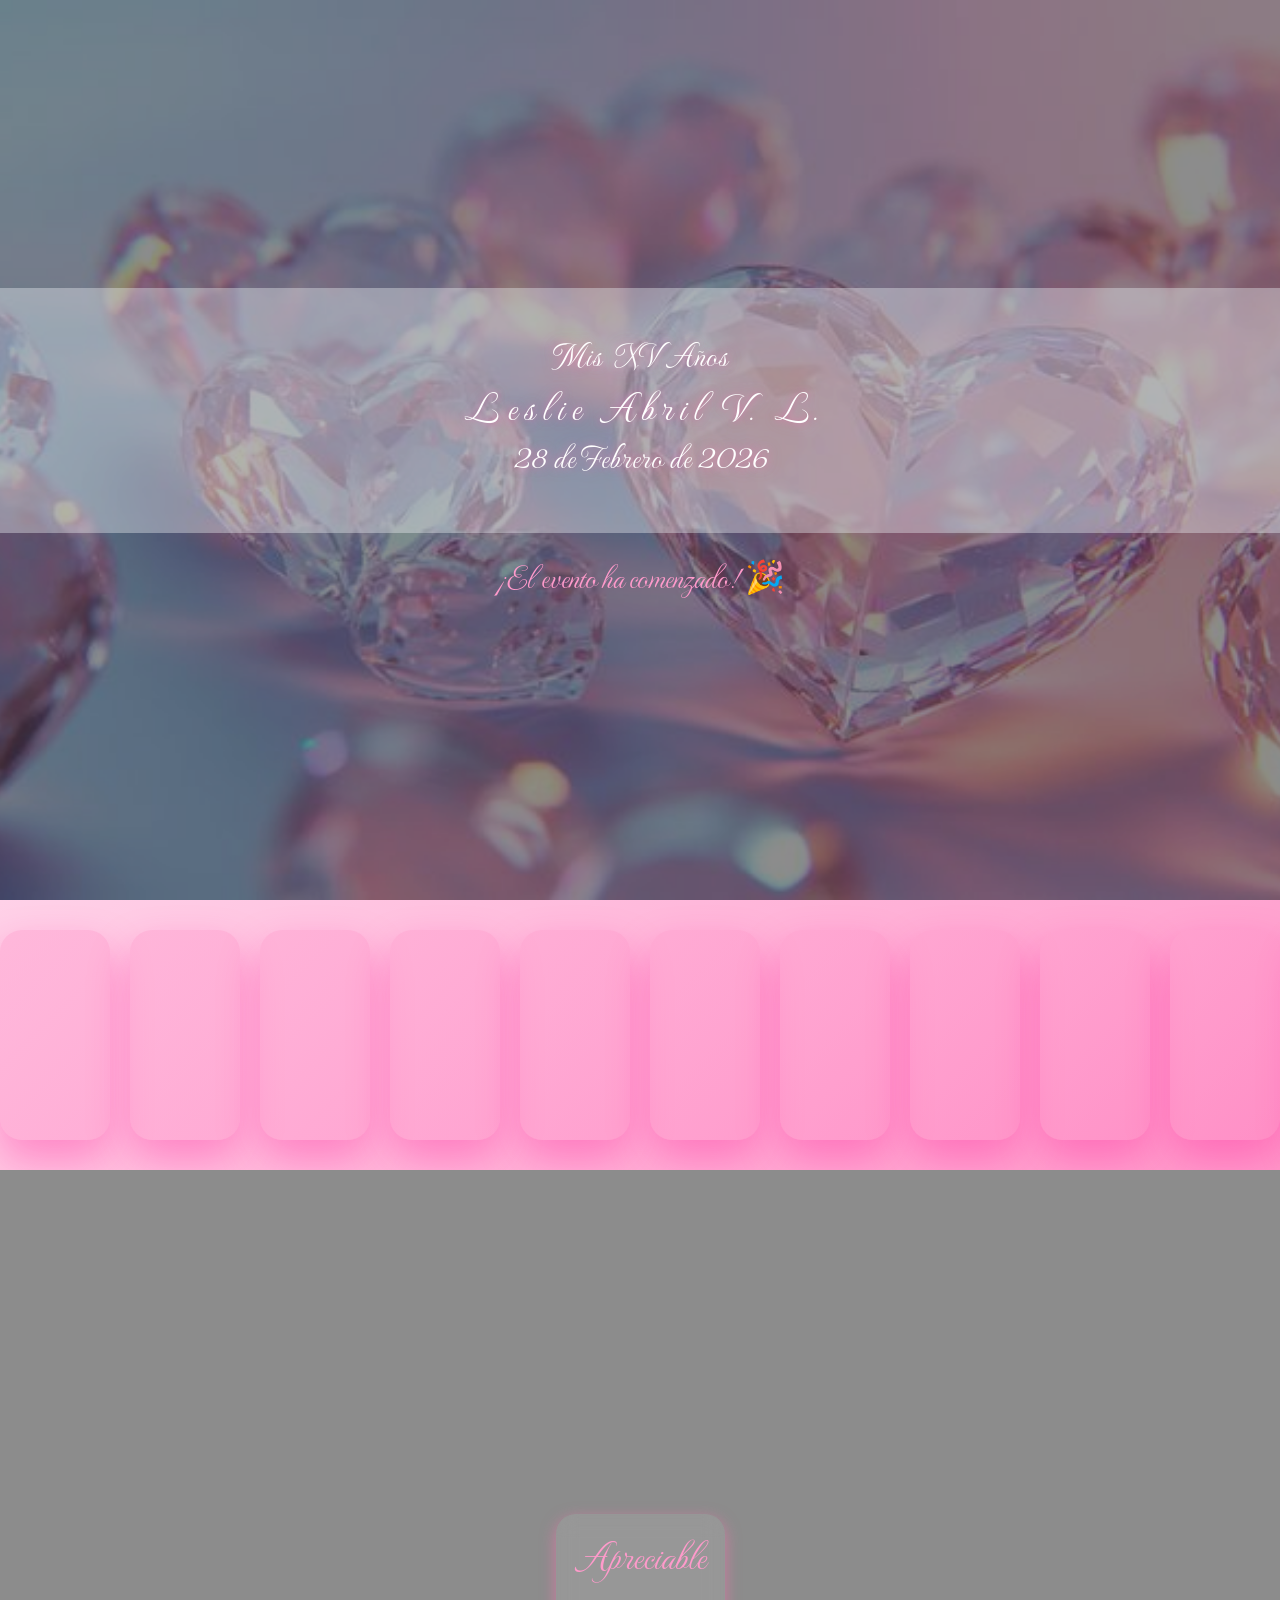
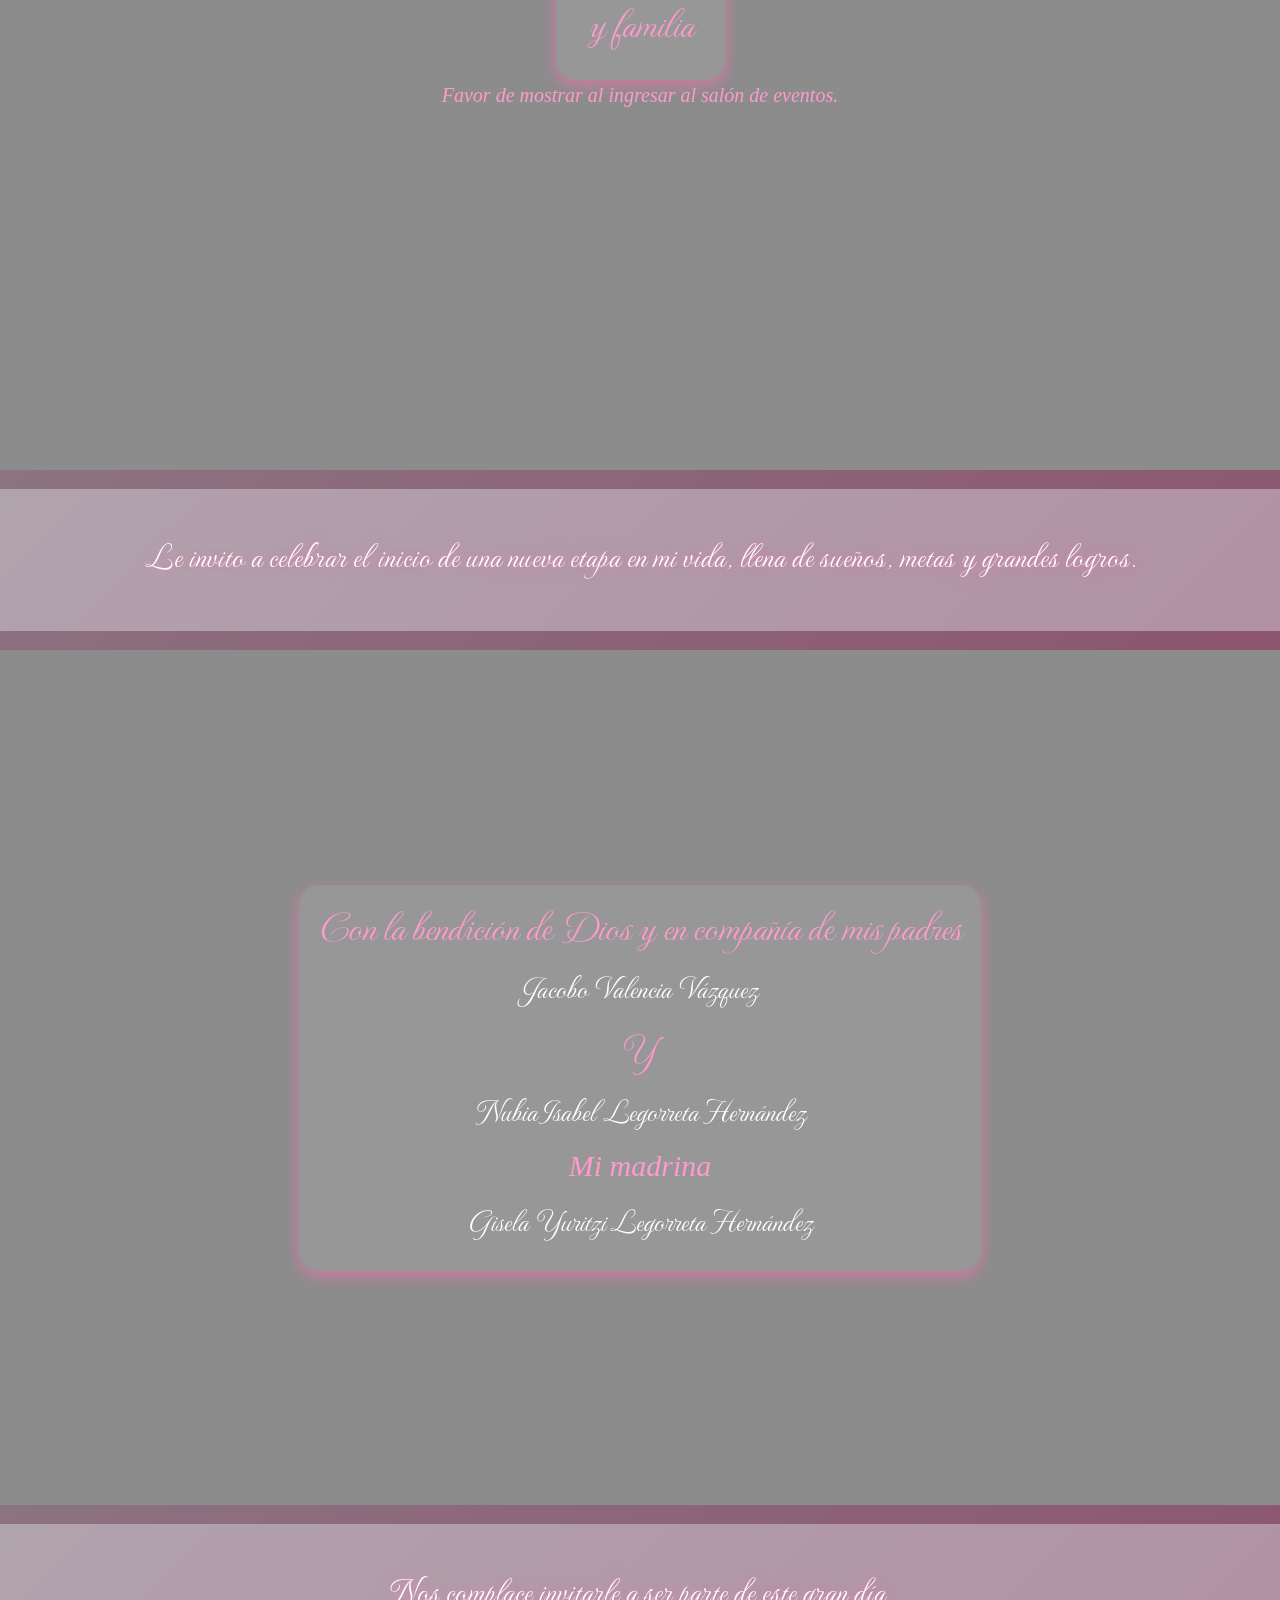
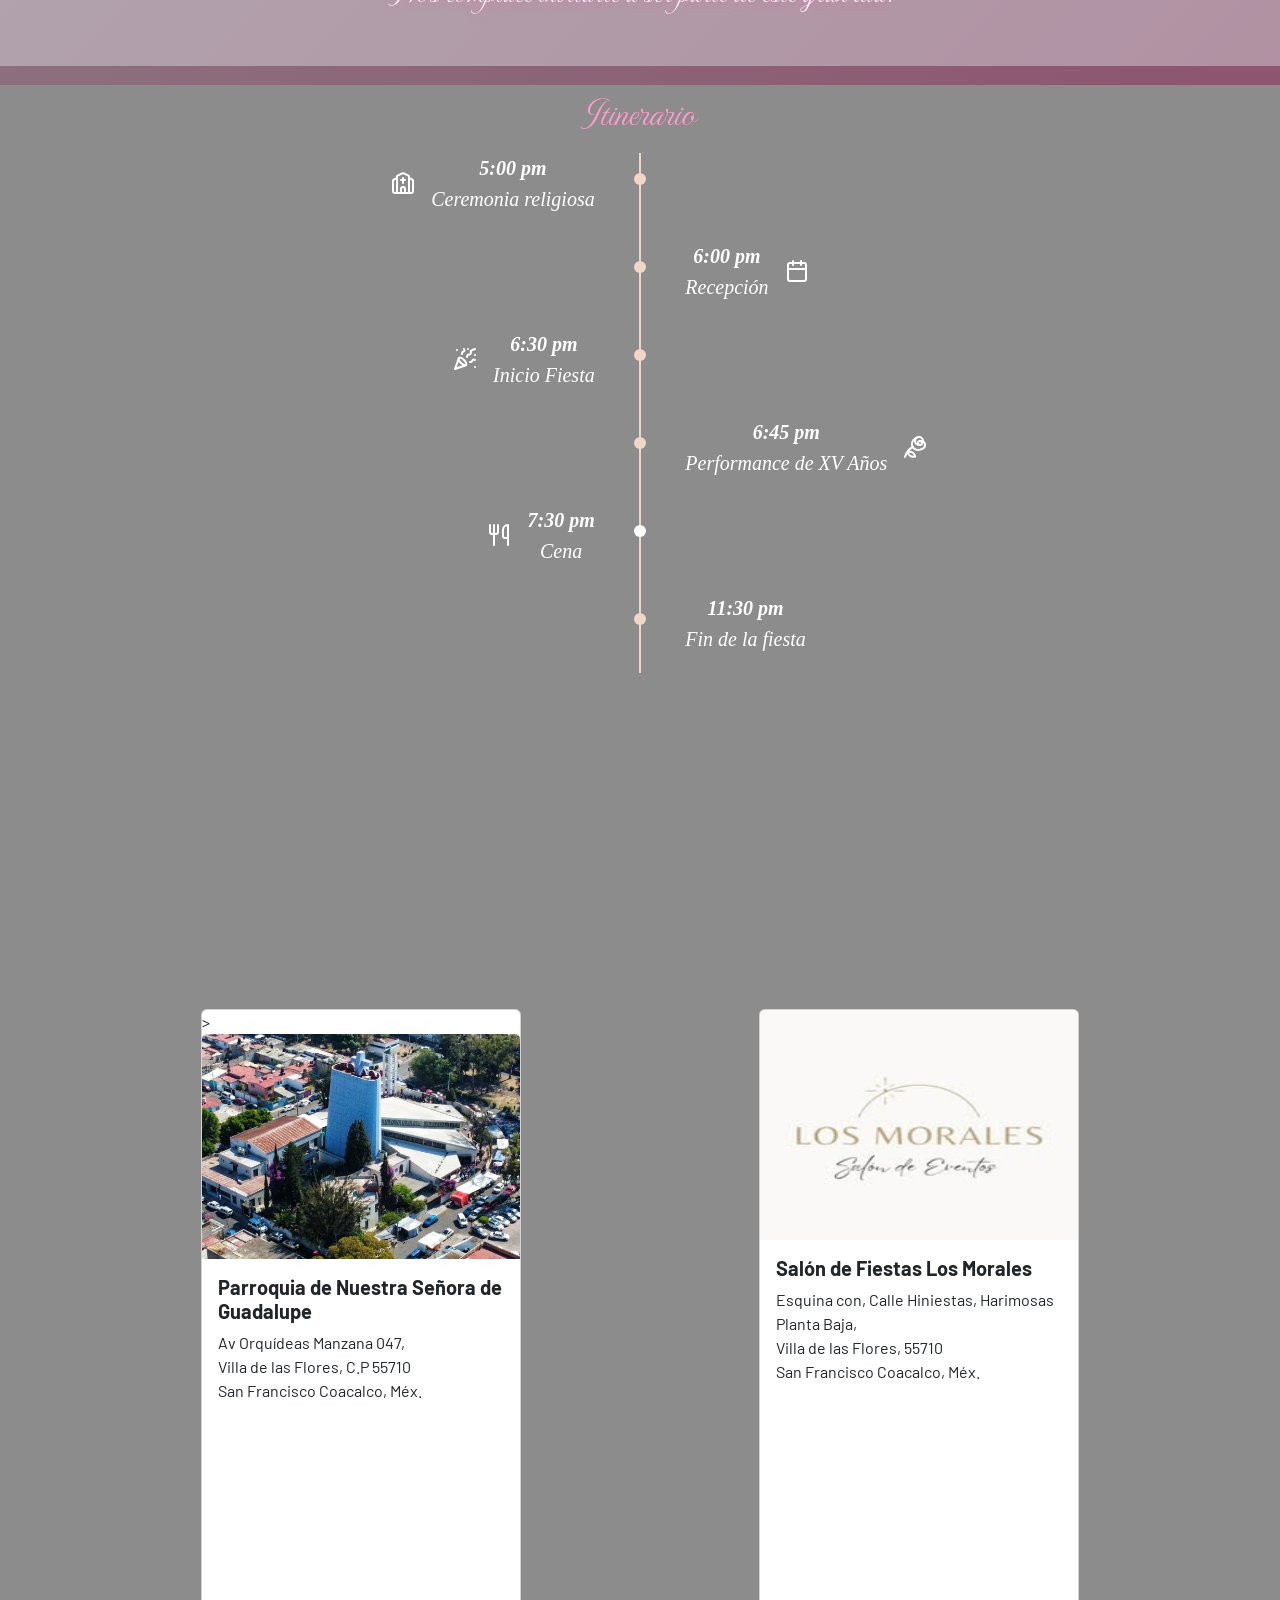
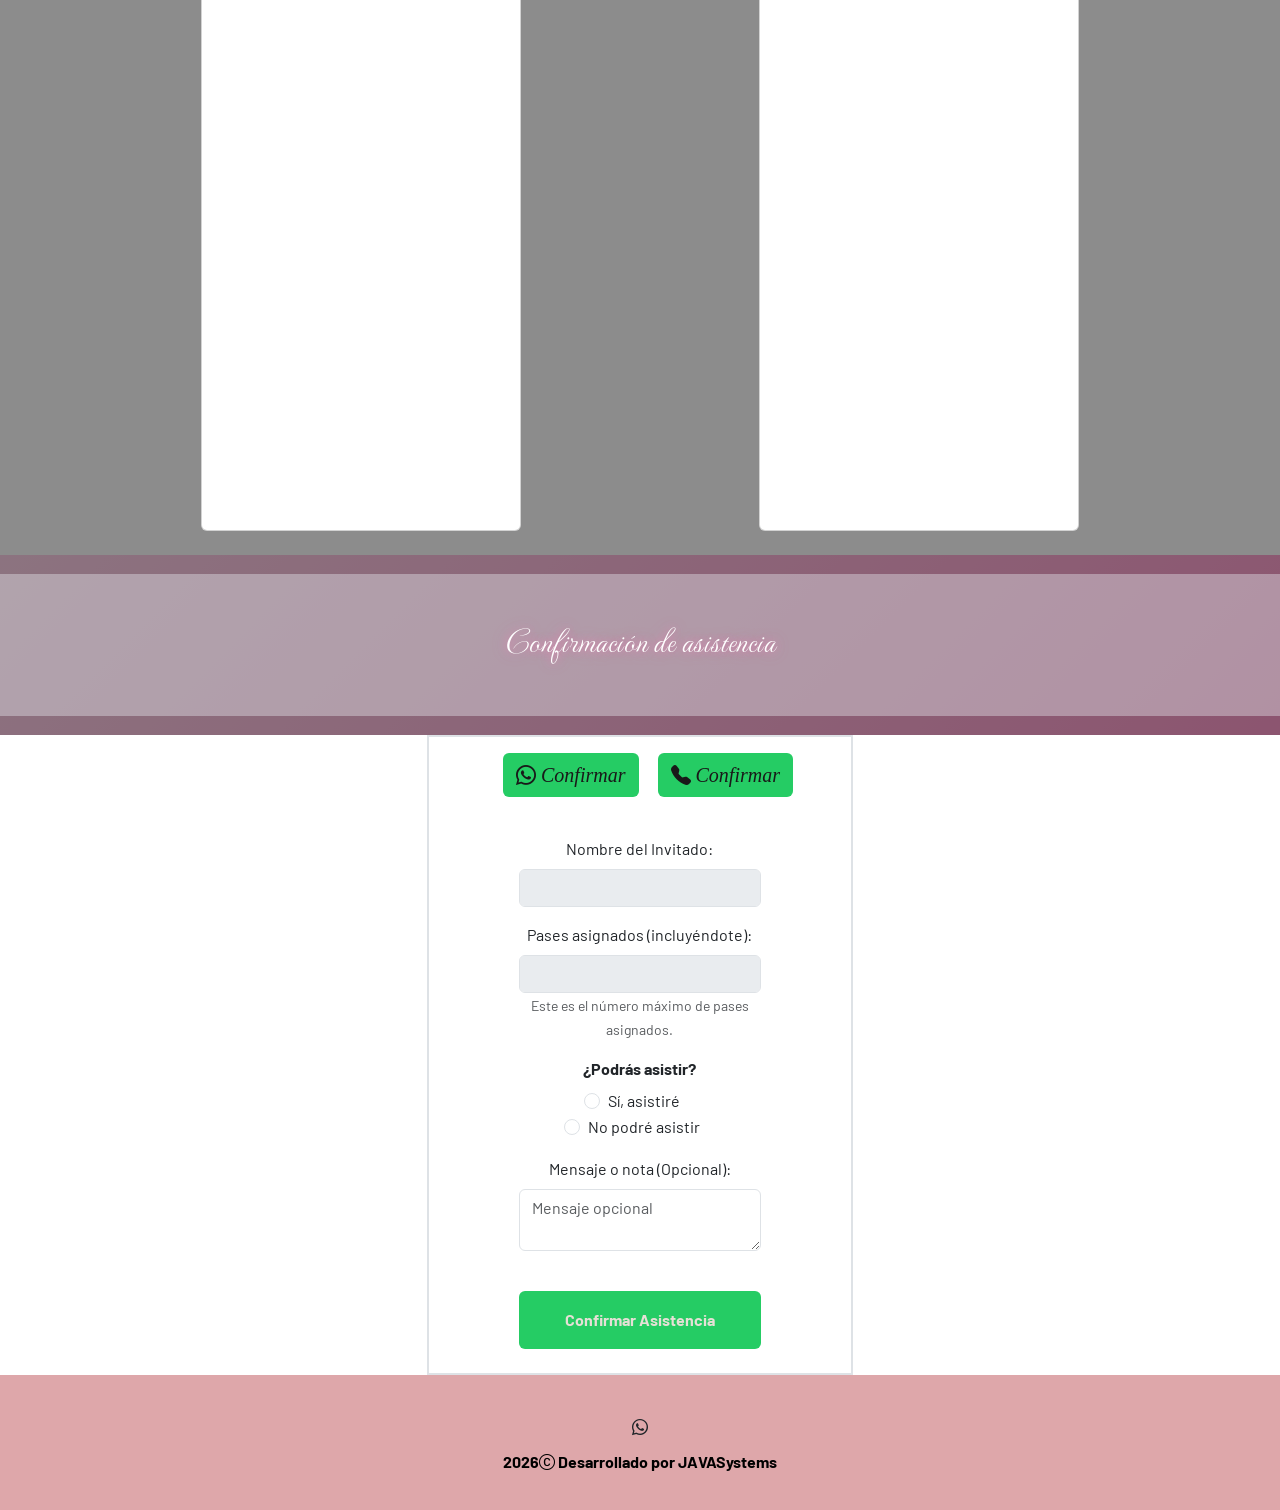
<file: index.html>
<!DOCTYPE html>
<html lang="es-419">

<head>
  <meta charset="UTF-8">
  <meta http-equiv="X-UA-Compatible" content="IE=edge">
  <meta name="viewport" content="width=device-width, initial-scale=1.0">
  <link rel="shortcut icon" href="./" type="image/x-icon">
  <link rel="shortcut icon" href="/images/favicon.ico" type="image/x-icon">
  <title>Mis XV Años * Leslie Abril *</title>
  <link href="https://cdn.jsdelivr.net/npm/bootstrap@5.3.3/dist/css/bootstrap.min.css" rel="stylesheet"
    integrity="sha384-QWTKZyjpPEjISv5WaRU9OFeRpok6YctnYmDr5pNlyT2bRjXh0JMhjY6hW+ALEwIH" crossorigin="anonymous">
  <link rel="stylesheet" href="https://cdn.jsdelivr.net/npm/bootstrap-icons@1.11.3/font/bootstrap-icons.min.css">
  <link
    href="https://fonts.googleapis.com/css2?family=Barlow+Condensed:wght@700&family=Barlow:wght@400;600&display=swap"
    rel="stylesheet">
  <link rel="preconnect" href="https://fonts.googleapis.com">
  <link rel="preconnect" href="https://fonts.gstatic.com" crossorigin>
  <link href="https://fonts.googleapis.com/css2?family=MonteCarlo&display=swap" rel="stylesheet">
  <link rel="stylesheet" href="./css/estilos.css">

</head>

<body data-bs-theme="light">
  <header>
    <!--reproductor-->
    <nav class=" fixed-top">
      <div>
        <div id="embed-iframe"></div>
      </div>
    </nav><!-- finreproductor-->
  </header>
  <main>

    <!-- banner main-->
    <section class="banners_main banner-1 d-flex  flex-column justify-content-center text-center">
      <div class="banners-titulo bg-body-secondary py-5">
        <h2 class="texto-xv">Mis XV Años</h2>
        <h1 class="texto-xv-typing">
          <span style="--i:1">L</span>
          <span style="--i:2">e</span>
          <span style="--i:3">s</span>
          <span style="--i:3">l</span>
          <span style="--i:3">i</span>
          <span style="--i:3">e</span>
          <span style="--i:4">&nbsp;</span>
          <span style="--i:5">A</span>
          <span style="--i:6">b</span>
          <span style="--i:7">r</span>
          <span style="--i:8">i</span>
          <span style="--i:9">l</span>
          <span style="--i:10">&nbsp;</span>
          <span style="--i:11">V.</span>
          <span style="--i:10">&nbsp;</span>
          <span style="--i:11">L.</span>
        </h1>
        <h2 class="texto-xv">28 de Febrero de 2026</h2>
      </div>
      <h2 class="text-center reloj-montecarlo-regular">
        <!-- Contador retroceso!-->
        <div class="countdown-container">
          <div class="time-box">
            <span id="days">00</span>
            <small>Días</small>
          </div>
          <div class="time-box">
            <span id="hours">00</span>
            <small>Horas</small>
          </div>
          <div class="time-box">
            <span id="minutes">00</span>
            <small>Min</small>
          </div>
          <div class="time-box">
            <span id="seconds">00</span>
            <small>Seg</small>
          </div>
        </div>
      </h2>
    </section>

    <!--  Galería Collage  -->
    <section id="galeria-rosa">
      <div class="galeria-track" id="galeriaTrack"></div>
    </section>

    <!-- banner 2 - con Datos invitado -->
    <section class="banners_main banner-2 d-flex  flex-column justify-content-center text-center">
      <div class="container d-flex justify-content-around flex-wrap">

        <!-- card -->

        <div class="box-card">
          <h2 class="text-center box-card-text">Apreciable</h2>
          <p id="nombre-invitado" class="lora-type2 text-center"></p>
          <p class="text-center box-card-text"> y familia</p>
          <p id="pases-invitado" class="lora-type2 text-center"> </p>
          <p id="mesa-invitado" class="lora-type2 text-center"> </p>
        </div>
      </div>
      <div>
        <p class="nota-pases">Favor de mostrar al ingresar al salón de eventos.</p>
      </div>
      </div>
    </section>

    <!-- Mensaje 1 -->
    <section  id="galeria-rosa"class="banners-mensajes  d-flex  flex-column justify-content-center text-center">
      <div class="banners-titulo bg-body-secondary py-5">
        <h2 class="text-center texto-xv">Le invito a celebrar el inicio de una nueva etapa en mi vida, llena
          de sueños, metas y grandes logros.</h2>
      </div>
    </section>


    <!-- Datos padres y padrinos -->
    <section class="banners_datos_invitado banner-1 d-flex  flex-column justify-content-center text-center">
      <div class="container d-flex justify-content-around flex-wrap">
        <!-- card -->
        <div class="box-card">
          <div class="card-body">
            <p class="box-card-text text-center">Con la bendición de Dios y en compañía de mis padres</p>
            <p class="text-center text-card2">Jacobo Valencia Vázquez</p>
          </div>
          <div>
            <p class="text-center box-card-text">Y</p>
          </div>
          <div>
            <p class="text-center text-card2">Nubia Isabel Legorreta Hernández</p>
          </div>
          <div>
            <p class="lora-type2 box-card-text">Mi madrina</p>
          </div>
          <div>
            <p class="text-center text-card2">Gisela Yuritzi Legorreta Hernández</p>
          </div>
        </div>
      </div>
    </section>

    <!-- Mensaje 2 -->
    <section id="galeria-rosa" class="banners-mensajes d-flex  flex-column justify-content-center text-center">
      <div class="banners-titulo bg-body-secondary py-5">
        <h2 class="text-center texto-xv">Nos complace invitarle a ser parte de este gran día.</h2>
      </div>
    </section>

    <!--  Itinerario-->
    <section>
      <div class="banners-itinerario banner-4 ">
        <div class="container d-flex justify-content-around flex-wrap">
          <div class="container">
            <p class="text-center box-card-text">Itinerario</p>
            <div class="row justify-content-center ">
              <div class="col-lg-10">
                <div class="position-relative">
                  <div class="position-absolute"
                    style="left:50%;top:0;bottom:0;width:2px;background-color:#f1d5c7;transform:translateX(-50%)"></div>
                  <div class="position-relative mb-2" style="min-height:80px">
                    <div class="position-absolute"
                      style="left:50%;top:20px;width:12px;height:12px;background-color:#f1d5c7;border-radius:50%;transform:translateX(-50%);z-index:2">
                    </div>
                    <div class="d-flex align-items-center justify-content-end"
                      style="width:45%;position:absolute;left:0;top:0">
                      <div class="d-flex align-items-center flex-row">
                        <div class="me-3"><svg xmlns="http://www.w3.org/2000/svg" width="24" height="24"
                            viewBox="0 0 24 24" fill="none" stroke="currentColor" stroke-width="2"
                            stroke-linecap="round" stroke-linejoin="round" class="lucide lucide-church"
                            aria-hidden="true" style="width:24px;height:24px;color:#ffffff">
                            <path d="M10 9h4"></path>
                            <path d="M12 7v5"></path>
                            <path d="M14 22v-4a2 2 0 0 0-4 0v4"></path>
                            <path
                              d="M18 22V5.618a1 1 0 0 0-.553-.894l-4.553-2.277a2 2 0 0 0-1.788 0L6.553 4.724A1 1 0 0 0 6 5.618V22">
                            </path>
                            <path
                              d="m18 7 3.447 1.724a1 1 0 0 1 .553.894V20a2 2 0 0 1-2 2H4a2 2 0 0 1-2-2V9.618a1 1 0 0 1 .553-.894L6 7">
                            </path>
                          </svg></div>
                        <div class="text-center itinerario_lora">
                          <p class="mb-1 fw-bold __className_62f150" style="color:#ffffff">5:00 pm</p>
                          <p class="mb-0 __className_536dc8" style="color:#ffffff;line-height:1.2">Ceremonia religiosa
                          </p>
                        </div>
                      </div>
                    </div>
                  </div>
                  <div class="position-relative mb-2" style="min-height:80px">
                    <div class="position-absolute"
                      style="left:50%;top:20px;width:12px;height:12px;background-color:#f1d5c7;border-radius:50%;transform:translateX(-50%);z-index:2">
                    </div>
                    <div class="d-flex align-items-center justify-content-start"
                      style="width:45%;position:absolute;left:55%;top:0">
                      <div class="d-flex align-items-center flex-row-reverse">
                        <div class="ms-3"><svg xmlns="http://www.w3.org/2000/svg" width="24" height="24"
                            viewBox="0 0 24 24" fill="none" stroke="currentColor" stroke-width="2"
                            stroke-linecap="round" stroke-linejoin="round" class="lucide lucide-calendar"
                            aria-hidden="true" style="width:24px;height:24px;color:#ffffff">
                            <path d="M8 2v4"></path>
                            <path d="M16 2v4"></path>
                            <rect width="18" height="18" x="3" y="4" rx="2"></rect>
                            <path d="M3 10h18"></path>
                          </svg></div>
                        <div class="text-center itinerario_lora">
                          <p class="mb-1 fw-bold __className_62f150" style="color:#ffffff">6:00 pm</p>
                          <p class="mb-0 __className_536dc8" style="color:#ffffff;line-height:1.2">Recepción</p>
                        </div>
                      </div>
                    </div>
                  </div>

                  <div class="position-relative mb-2" style="min-height:80px">
                    <div class="position-absolute"
                      style="left:50%;top:20px;width:12px;height:12px;background-color:#f1d5c7;border-radius:50%;transform:translateX(-50%);z-index:2">
                    </div>
                    <div class="d-flex align-items-center justify-content-end"
                      style="width:45%;position:absolute;left:0;top:0">
                      <div class="d-flex align-items-center flex-row">
                        <div class="me-3"><svg xmlns="http://www.w3.org/2000/svg" width="24" height="24"
                            viewBox="0 0 24 24" fill="none" stroke="currentColor" stroke-width="2"
                            stroke-linecap="round" stroke-linejoin="round" class="lucide lucide-party-popper"
                            aria-hidden="true" style="width:24px;height:24px;color:#ffffff">
                            <path d="M5.8 11.3 2 22l10.7-3.79"></path>
                            <path d="M4 3h.01"></path>
                            <path d="M22 8h.01"></path>
                            <path d="M15 2h.01"></path>
                            <path d="M22 20h.01"></path>
                            <path
                              d="m22 2-2.24.75a2.9 2.9 0 0 0-1.96 3.12c.1.86-.57 1.63-1.45 1.63h-.38c-.86 0-1.6.6-1.76 1.44L14 10">
                            </path>
                            <path d="m22 13-.82-.33c-.86-.34-1.82.2-1.98 1.11c-.11.7-.72 1.22-1.43 1.22H17"></path>
                            <path d="m11 2 .33.82c.34.86-.2 1.82-1.11 1.98C9.52 4.9 9 5.52 9 6.23V7"></path>
                            <path
                              d="M11 13c1.93 1.93 2.83 4.17 2 5-.83.83-3.07-.07-5-2-1.93-1.93-2.83-4.17-2-5 .83-.83 3.07.07 5 2Z">
                            </path>
                          </svg></div>
                        <div class="text-center itinerario_lora">
                          <p class="mb-1 fw-bold __className_62f150" style="color:#ffffff">6:30 pm</p>
                          <p class="mb-0 __className_536dc8" style="color:#ffffff;line-height:1.2">Inicio Fiesta</p>
                        </div>
                      </div>
                    </div>
                  </div>

                  <div class="position-relative mb-2" style="min-height:80px">
                    <div class="position-absolute"
                      style="left:50%;top:20px;width:12px;height:12px;background-color:#f1d5c7;border-radius:50%;transform:translateX(-50%);z-index:2">
                    </div>
                    <div class="d-flex align-items-center justify-content-start"
                      style="width:45%;position:absolute;left:55%;top:0">
                      <div class="d-flex align-items-center flex-row-reverse">
                        <div class="ms-3">
                          <svg xmlns="http://www.w3.org/2000/svg" width="24" height="24" viewBox="0 0 24 24" fill="none"
                            stroke="currentColor" stroke-width="2" stroke-linecap="round" stroke-linejoin="round"
                            class="lucide lucide-rose-icon lucide-rose" style="color:#ffffff">
                            <path d="M17 10h-1a4 4 0 1 1 4-4v.534" />
                            <path d="M17 6h1a4 4 0 0 1 1.42 7.74l-2.29.87a6 6 0 0 1-5.339-10.68l2.069-1.31" />
                            <path
                              d="M4.5 17c2.8-.5 4.4 0 5.5.8s1.8 2.2 2.3 3.7c-2 .4-3.5.4-4.8-.3-1.2-.6-2.3-1.9-3-4.2" />
                            <path d="M9.77 12C4 15 2 22 2 22" />
                            <circle cx="17" cy="8" r="2" />
                          </svg>
                        </div>
                        <div class="text-center itinerario_lora">
                          <p class="mb-1 fw-bold __className_62f150" style="color:#ffffff">6:45 pm</p>
                          <p class="mb-0 __className_536dc8" style="color:#ffffff;line-height:1.2">Performance de XV
                            Años
                          </p>
                        </div>
                      </div>
                    </div>
                  </div>

                  <div class="position-relative mb-2" style="min-height:80px">
                    <div class="position-absolute"
                      style="left:50%;top:20px;width:12px;height:12px;background-color:#ffffff;border-radius:50%;transform:translateX(-50%);z-index:2">
                    </div>
                    <div class="d-flex align-items-center justify-content-end"
                      style="width:45%;position:absolute;left:0;top:0">
                      <div class="d-flex align-items-center flex-row">
                        <div class="me-3"><svg xmlns="http://www.w3.org/2000/svg" width="24" height="24"
                            viewBox="0 0 24 24" fill="none" stroke="currentColor" stroke-width="2"
                            stroke-linecap="round" stroke-linejoin="round"
                            class="lucide lucide-utensils-icon lucide-utensils" style="color:#ffffff">
                            <path d="M3 2v7c0 1.1.9 2 2 2h4a2 2 0 0 0 2-2V2" />
                            <path d="M7 2v20" />
                            <path d="M21 15V2a5 5 0 0 0-5 5v6c0 1.1.9 2 2 2h3Zm0 0v7" />
                          </svg></div>
                        <div class="text-center itinerario_lora">
                          <p class="mb-1 fw-bold __className_62f150" style="color:#ffffff">7:30 pm</p>
                          <p class="mb-0 __className_536dc8" style="color:#ffffff;line-height:1.2">Cena</p>
                        </div>
                      </div>
                    </div>
                  </div>

                  <div class="position-relative mb-2" style="min-height:80px">
                    <div class="position-absolute"
                      style="left:50%;top:20px;width:12px;height:12px;background-color:#f1d5c7;border-radius:50%;transform:translateX(-50%);z-index:2">
                    </div>
                    <div class="d-flex align-items-center justify-content-start"
                      style="width:45%;position:absolute;left:55%;top:0">
                      <div class="d-flex align-items-center flex-row-reverse">

                        <div class="text-center itinerario_lora">
                          <p class="mb-1 fw-bold __className_62f150" style="color:#ffffff">11:30 pm</p>
                          <p class="mb-0 __className_536dc8" style="color:#ffffff;line-height:1.2">Fin de la fiesta</p>
                        </div>
                      </div>
                    </div>
                  </div>
                </div>
              </div>
            </div>
          </div>
        </div>
      </div>
    </section>

    <!--  mapas -->
    <section >
      <div  class="banners-ubicacion banner-4 ">
       
        <div class="container d-flex justify-content-around flex-wrap">
        <div class="card m-4" style="width: 20rem;">>
            <img src="./images/iglesia.JPG" class="card-img-top">
            <div class="card-body">
              <h5 class="card-title  fw-bold">Parroquia de Nuestra Señora de Guadalupe</h5>
              <p class="card-text">Av Orquídeas Manzana 047,<br> Villa de las Flores, C.P 55710<br> San Francisco
                Coacalco, Méx.</p>
              <iframe
                src="https://www.google.com/maps/embed?pb=!1m18!1m12!1m3!1d1124.0373510410645!2d-99.09626495032471!3d19.653298115198265!2m3!1f0!2f0!3f0!3m2!1i1024!2i768!4f13.1!3m3!1m2!1s0x85d1f389560891e1%3A0x7dc0b301ec90e105!2sParroquia%20de%20Nuestra%20Se%C3%B1ora%20de%20Guadalupe!5e1!3m2!1ses!2smx!4v1762823214161!5m2!1ses!2smx"
                width="100%" height="300" style="border:0;" allowfullscreen="" loading="lazy"
                referrerpolicy="no-referrer-when-downgrade"></iframe>
            </div>
          </div>

          <div class="card m-4" style="width: 20rem;">
            <img src="./images/salon.jpg" height="230" class="card-img-top" alt="salon">
            <div class="card-body">
              <h5 class="card-title  fw-bold">Salón de Fiestas Los Morales</h5>
              <p class="card-text">Esquina con, Calle Hiniestas, Harimosas Planta Baja, <br>Villa de las Flores, 55710
                <br>San Francisco Coacalco, Méx.
              </p>
              <div>
                <iframe
                  src="https://www.google.com/maps/embed?pb=!1m18!1m12!1m3!1d562.0231071030433!2d-99.0947236670918!3d19.652033044583305!2m3!1f0!2f0!3f0!3m2!1i1024!2i768!4f13.1!3m3!1m2!1s0x85d1f38b158345fb%3A0xf8143c9316ed10ff!2sSal%C3%B3n%20de%20Fiestas%20Los%20Morales!5e1!3m2!1ses!2smx!4v1762822463894!5m2!1ses!2smx"
                  width="100%" height="300" style="border:0;" loading="lazy" referrerpolicy="no-referrer-when-downgrade"
                  referrerpolicy="no-referrer-when-downgrade"></iframe>
              </div>

            </div>
          </div>
        </div>
    </section>
     <!-- Mensaje 3 -->
    <section  id="galeria-rosa" class="banners-mensajes d-flex  flex-column justify-content-center text-center">
      <div class="banners-titulo bg-body-secondary py-5">
        <h2 class="text-center texto-xv">Confirmación de asistencia</h2>
      </div>
    </section>

    <!--confirmacion de asistencia-->
    <section class="py-10 container   text-center col-xl-4  mx-auto border border-2">
      <div class=" rounded p-3 text-center" style="display:inline-block;border:none;">
        <a href="https://api.whatsapp.com/send?phone=5551076743" class="btn boton-estandar w-80 itinerario_lora"><span
            class="bi bi-whatsapp"></span><span> Confirmar</span></a>
      </div>
      <div style="display:inline-block;">
        <a href="tel:5551076743" class="btn boton-estandar w-80  itinerario_lora" rel="noopener noreferrer">
          <span class="bi bi-telephone-fill"></span><span> Confirmar</span></a>
      </div>

      <!-- ventana de confirmacion de datos-->
      <div id="msg-success" class="alert alert-success text-center d-none" role="alert">
        ¡Gracias por confirmar tu asistencia! se puntual para no perderte de ningún momento de esta gran celebración.
      </div>
      <div id="msg-error" class=" alert alert-danger text-center d-none" role="alert">
        Ocurrió un error. Intenta nuevamente.
      </div>
      <div id="msg-error2" class=" alert alert-danger text-center d-none" role="alert">
        Invitación invalida
      </div>

      <!--  fin ventana de confirmacion de datos-->
      <!-- formulario -->
      <section class="py-4 container">
        <div class="row">
          <div class="col-10 col-xl-8 mx-auto">
            <form id="form-rsvp">
              <!--<h3 class="fw-bold p-3" id="lbl-confirm-directamente">Confirma directamente</h3>!-->

              <div class="form-group mb-3">
                <label for="nombre" class="form-label">Nombre del Invitado:</label>
                <input type="text" id="nombre" class="form-control" disabled required>
              </div>

              <div class="form-group mb-3">
                <label for="acompanantes" class="form-label">Pases asignados (incluyéndote):</label>
                <input type="number" id="acompanantes" class="form-control" min="0" disabled required>
                <small class="form-text text-muted">Este es el número máximo de pases asignados.</small>
              </div>

              <div class="form-group mb-3">
                <label class="fw-bold d-block mb-2">¿Podrás asistir?</label>
                <div class="form-check form-check-inline">
                  <input class="form-check-input" type="radio" name="asistencia" id="asistencia-si" value="si" required>
                  <label class="form-check-label" for="asistencia-si">Sí, asistiré</label>
                </div>
                <div class="form-check form-check-inline">
                  <input class="form-check-input" type="radio" name="asistencia" id="asistencia-no" value="no">
                  <label class="form-check-label" for="asistencia-no">No podré asistir</label>
                </div>
              </div>

              <div class="form-group mb-4">
                <label for="mensaje" class="form-label">Mensaje o nota (Opcional):</label>
                <textarea id="mensaje" class="form-control" placeholder="Mensaje opcional"></textarea>
              </div>

              <button type="submit" class="btn boton-estandar w-100 fw-bold mt-3 py-3">Confirmar Asistencia</button>

            </form>
          </div>
        </div>
        </div>
      </section>
      <div id="msg-success" class="alert alert-success text-center d-none"></div>
      <div id="msg-error" class="alert alert-danger text-center d-none"></div>
    </section>

    <!-- footer -->
    <footer class="text-center">
      <section class="banners_footer  d-flex  flex-column justify-content-center text-center">
        <a class="btn" href="https://wa.me/5551076743"><i class="bi bi-whatsapp"></i></a>
        <div class="p-1 fw-bold"> 2026<i class="bi bi-c-circle"></i> Desarrollado por JAVASystems</div>
      </section>
    </footer><!-- fin footer -->
  </main>
  <script src="https://cdn.jsdelivr.net/npm/bootstrap@5.3.5/dist/js/bootstrap.bundle.min.js"
    integrity="sha384-k6d4wzSIapyDyv1kpU366/PK5hCdSbCRGRCMv+eplOQJWyd1fbcAu9OCUj5zNLiq"
    crossorigin="anonymous"></script>

  <script src="https://open.spotify.com/embed/iframe-api/v1" async></script>
  <script src="./js/spoty.js"></script>
  <script src="./js/cargarInvitado.js"></script>
  <script src="./js/datos.js"></script>
  <script src="./js/reloj.js"></script>
  <script src="./js/galeria.js"></script>
</body>

</html>
</file>
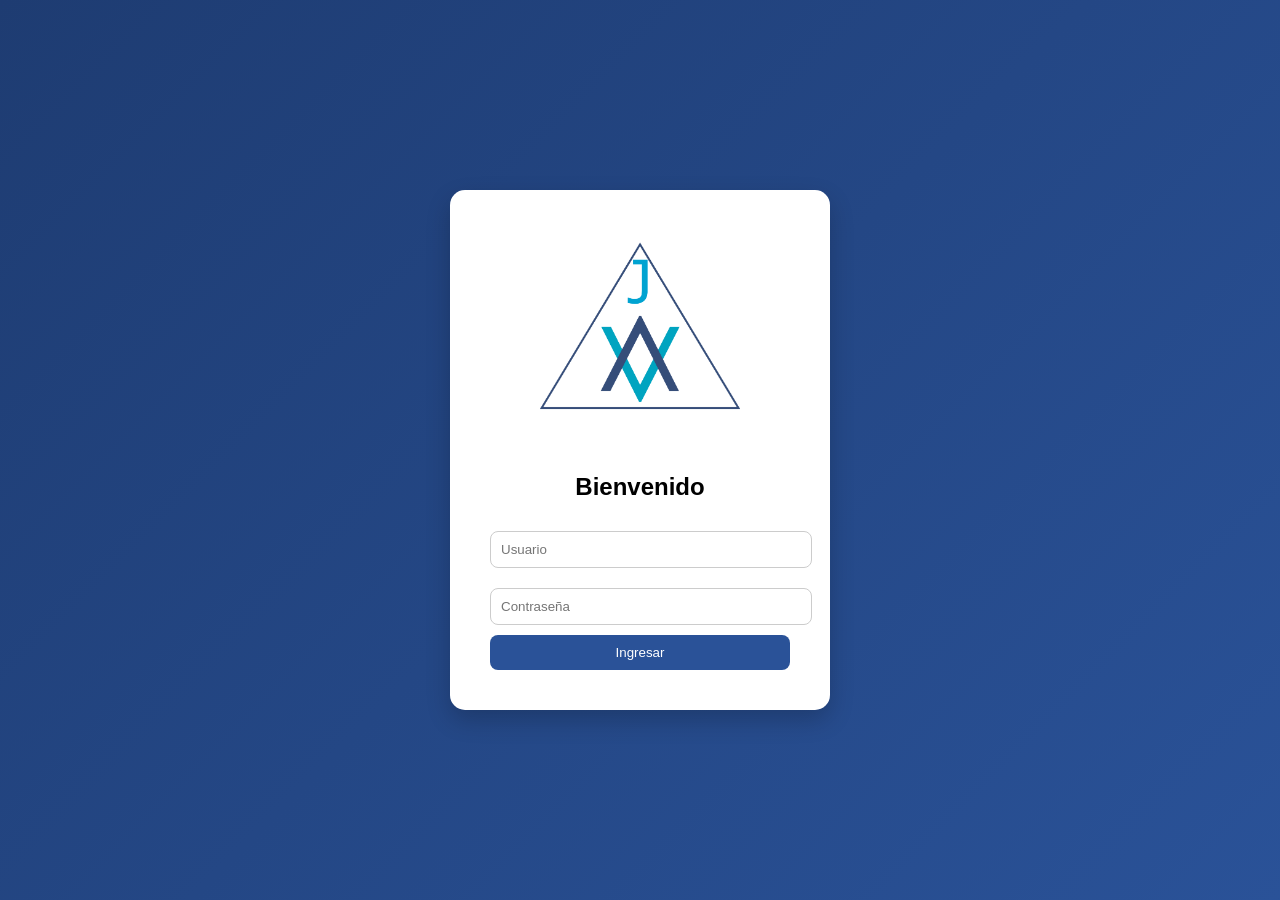
<file: admin.html>
<!DOCTYPE html>
<html lang="es">

<head>
    <meta charset="UTF-8">
    <meta name="viewport" content="width=device-width, initial-scale=1.0">
    <title>Panel de Invitados</title>
    <link href="https://cdn.jsdelivr.net/npm/bootstrap@5.3.3/dist/css/bootstrap.min.css" rel="stylesheet"
        integrity="sha384-QWTKZyjpPEjISv5WaRU9OFeRpok6YctnYmDr5pNlyT2bRjXh0JMhjY6hW+ALEwIH" crossorigin="anonymous">
    <link rel="stylesheet" href="https://cdn.jsdelivr.net/npm/bootstrap-icons@1.11.3/font/bootstrap-icons.min.css">
    <link
        href="https://fonts.googleapis.com/css2?family=Barlow+Condensed:wght@700&family=Barlow:wght@400;600&display=swap"
        rel="stylesheet">
    <link rel="preconnect" href="https://fonts.googleapis.com">
    <link rel="preconnect" href="https://fonts.gstatic.com" crossorigin>
    <link href="https://fonts.googleapis.com/css2?family=MonteCarlo&display=swap" rel="stylesheet">
    <link rel="stylesheet" href="./css/estilos-panel.css">



</head>

<body class="bg-light">
    <div class="header">

        <div class="logo-area">
            <span>Control de Invitados</span>
        </div>

        <div class="user-area">
            <span id="welcome"></span>
            <button onclick="logout()">Salir</button>
        </div>

    </div>
    <div class="container py-4">

        <h2 class="text-center mb-4">Panel de Administración</h2>
        <!-- Dashboard -->
        <!--<div class="row text-center mb-4">
            <div class="col-md-4">
                <div class="card shadow-sm p-3">
                    <h5>Total invitados</h5>
                    <h2 id="dash-total">0</h2>
                </div>
            </div>
            <div class="col-md-4">
                <div class="card shadow-sm p-3">
                    <h5>Confirmados</h5>
                    <h2 id="dash-confirmados">0</h2>
                </div>
            </div>
            <div class="col-md-4">
                <div class="card shadow-sm p-3">
                    <h5>Sin confirmar</h5>
                    <h2 id="dash-pendientes">0</h2>
                </div>
            </div>
        </div>!-->
        <!--- dash board update 27/01/2026  !-->
        <div class="row text-center mb-4">

            <!-- PERSONAS -->
            <!-- PERSONAS -->
            <div class="col-md-4">
                <div class="card shadow-sm p-3">
                    <h5>Total invitados</h5>
                    <h2 id="dash-personas-total">0</h2>
                </div>
            </div>

            <div class="col-md-4">
                <div class="card shadow-sm p-3">
                    <h5>Invitados confirmados</h5>
                    <h2 id="dash-personas-confirmados">0</h2>
                </div>
            </div>

            <div class="col-md-4">
                <div class="card shadow-sm p-3">
                    <h5>Invitados sin confirmar</h5>
                    <h2 id="dash-personas-pendientes">0</h2>
                </div>
            </div>

            <!-- PASES -->
            <div class="col-md-4">
                <div class="card shadow-sm p-3">
                    <h5>Pases asignados</h5>
                    <h2 id="dash-pases-total">0</h2>
                </div>
            </div>

            <div class="col-md-4">
                <div class="card shadow-sm p-3">
                    <h5>Pases confirmados</h5>
                    <h2 id="dash-pases-confirmados">0</h2>
                </div>
            </div>

            <div class="col-md-4">
                <div class="card shadow-sm p-3">
                    <h5>Pases disponibles</h5>
                    <h2 id="dash-pases-disponibles">0</h2>
                </div>
            </div>
            <!-- DISPONIBILIDAD DEPASES -->
            <div class="col-md-4">
                <div class="card shadow-sm p-3">
                    <h5>DISPONIBILIDAD DE PASES</h5>
                    <h2 id="dash-pases-disponibilidad">0</h2>
                </div>
            </div>

            <div class="col-md-4">

            </div>

            <div class="col-md-4">
                <div class="card shadow-sm p-3">
                    <h5>PASES SI ASIGNAR</h5>
                    <h2 id="dash-pases-sin-asignar">0</h2>
                </div>
            </div>

        </div>
        <!-- fin update dashboard!-->

        <!-- Tabla -->
        <div class="card shadow-sm p-3">
            <h4 class="mb-3">Lista de invitados</h4>

            <button class="btn btn-success mb-3" id="btn-exportar">
                <i class="bi bi-file-earmark-excel"></i> Exportar Excel
            </button>
            <button class="btn btn-success w-100 fw-bold mt-3 py-3" id="btn-nuevo">
                <a class="boton-estandar-panel" href="./crearInvitado.html">Nuevo Invitado</a>
            </button>

            <div class="table-responsive">
                <table class="table table-striped align-middle">
                    <thead class="table-dark">
                        <tr>
                            <th>#</th>
                            <th>Nombre</th>
                            <th>Pases</th>
                            <th>Mesa</th>
                            <th>Confirmado</th>
                            <!--<th>Token</th>!-->
                            <th>Acciones</th>
                        </tr>
                    </thead>
                    <tbody id="tabla-invitados"></tbody>
                </table>
            </div>
        </div>
    </div>

    <script src="./js/admin.js"></script>
    <script>

        document.addEventListener("DOMContentLoaded", function () {

            const token = localStorage.getItem("token");

            // Validar sesión
            if (!token) {
                window.location.href = "login.html";
                return;
            }

            // Decodificar JWT
            function parseJwt(token) {
                return JSON.parse(atob(token.split('.')[1]));
            }

            const data = parseJwt(token);

            console.log(data); // debug opcional

            const username = data.sub || data.username;

            //  Mostrar usuario
            document.getElementById("welcome").innerText =
                "Hola: " + username;

        });

        //  LOGOUT GLOBAL
        function logout() {
            localStorage.clear();
            window.location.href = "login.html";
        }

    </script>
</body>

</html>
</file>
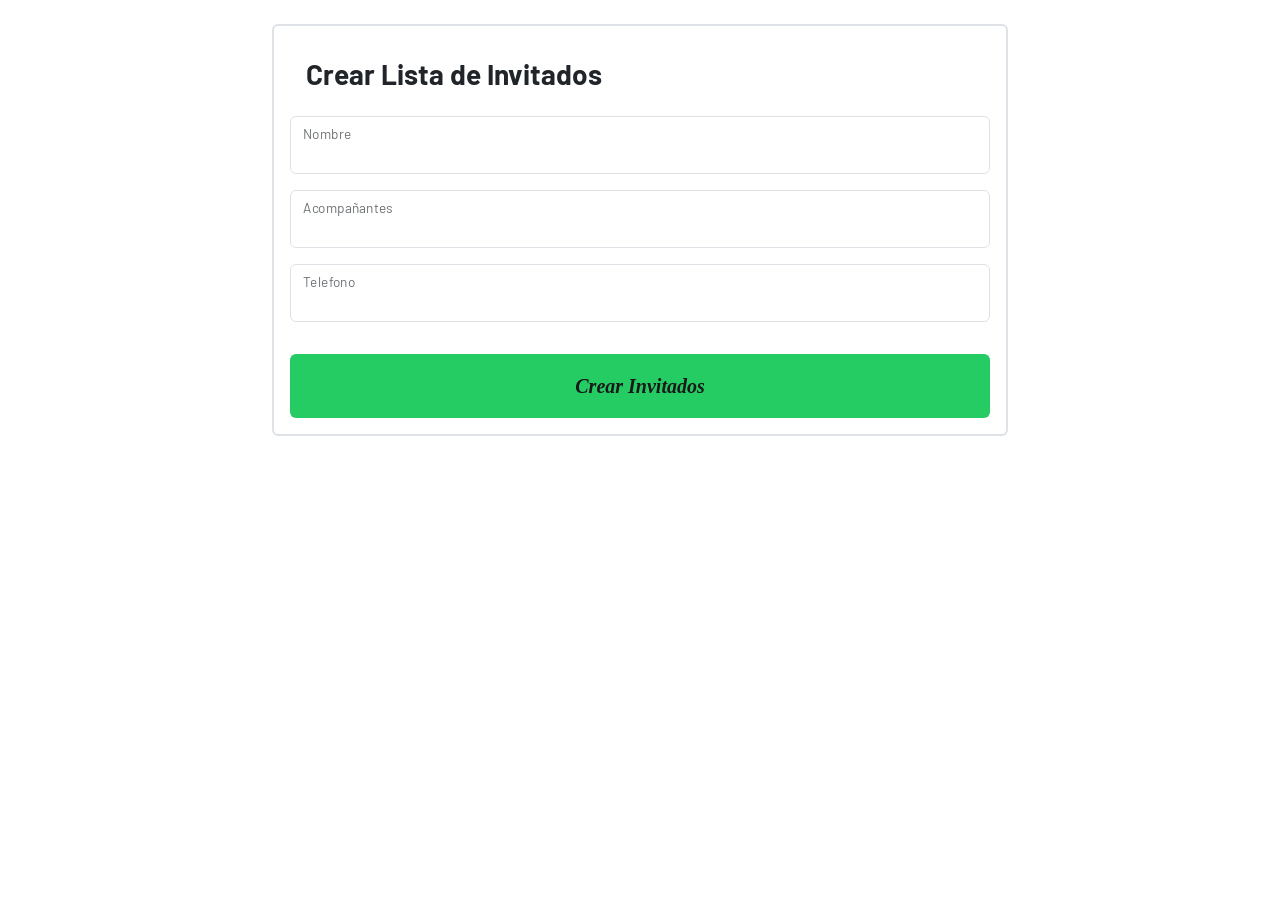
<file: crearInvitado.html>
<!DOCTYPE html>
<html lang="es-419">

<head>
    <meta charset="UTF-8">
    <meta http-equiv="X-UA-Compatible" content="IE=edge">
    <meta name="viewport" content="width=device-width, initial-scale=1.0">
    <link rel="shortcut icon" href="./" type="image/x-icon">
    <link rel="shortcut icon" href="./assets/favicon.ico" type="image/x-icon">
    <title>Admin</title>
    <link href="https://cdn.jsdelivr.net/npm/bootstrap@5.3.3/dist/css/bootstrap.min.css" rel="stylesheet"
        integrity="sha384-QWTKZyjpPEjISv5WaRU9OFeRpok6YctnYmDr5pNlyT2bRjXh0JMhjY6hW+ALEwIH" crossorigin="anonymous">
    <link rel="stylesheet" href="https://cdn.jsdelivr.net/npm/bootstrap-icons@1.11.3/font/bootstrap-icons.min.css">
    <link rel="stylesheet" href="./css/estilos.css">
    <link
        href="https://fonts.googleapis.com/css2?family=Barlow+Condensed:wght@700&family=Barlow:wght@400;600&display=swap"
        rel="stylesheet">
    <link rel="preconnect" href="https://fonts.googleapis.com">
    <link rel="preconnect" href="https://fonts.gstatic.com" crossorigin>
    <link href="https://fonts.googleapis.com/css2?family=MonteCarlo&display=swap" rel="stylesheet">

</head>

<!-- formulario -->
<section class="py-4 container">
    <div class="row">
        <div class="col-10 col-xl-8 mx-auto">
            <div class="border border-2 rounded p-3">
                <h3 class="fw-bold p-3">Crear Lista de Invitados</h3>
                <form id="form-crear-lista-invitados">
                    <div class="form-floating mb-3">
                        <input type="text" id="nombreinvitado" class="form-control" >
                        <label>Nombre</label>
                    </div>
                    <div class="form-floating mb-3">
                        <input type="number" class="form-control" id="acompanantesinvitado" >
                        <label>Acompañantes</label>
                    </div>
                    <div class="form-floating mb-3">
                        <input type="number" id="telefonoinvitado" class="form-control">
                        <label>Telefono</label>
                    </div>
                    
                    <button type="submit"
                        class="btn boton-estandar w-100  itinerario_lora fw-bold mt-3 py-3 ">Crear Invitados</button>

                </form>

            </div>
        </div>
    </div>
</section><!-- fin formulario -->
</section>
<div id="msg-success" class="alert alert-success d-none mt-3">
    Invitado creado correctamente ✔
</div>

<div id="msg-error" class="alert alert-danger d-none mt-3">
    Hubo un error al crear el invitado ❌
</div>
<script src="./js/crearListaInvitados.js"></script>
</body>

</html>
</file>
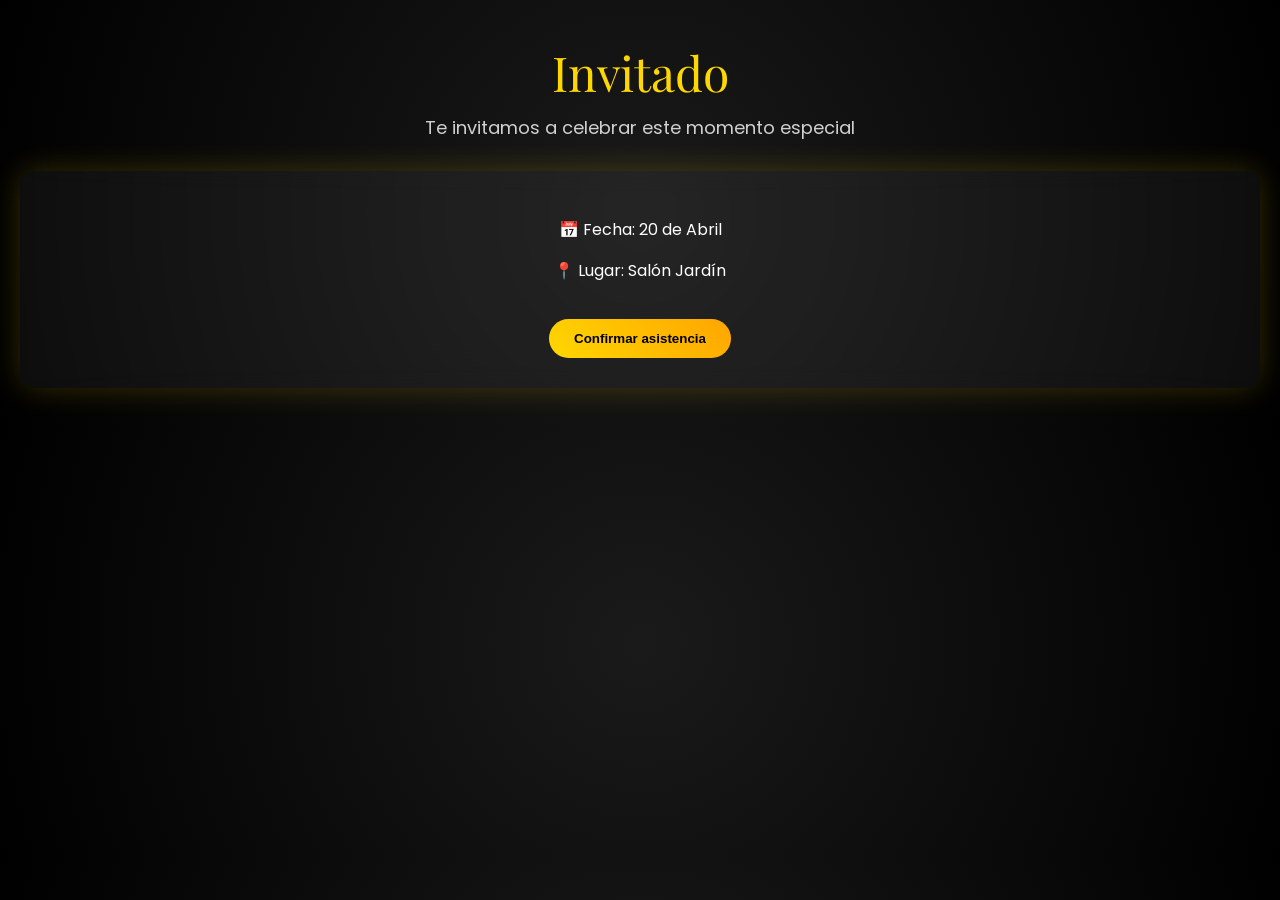
<file: index-premium.html>
<!DOCTYPE html>
<html lang="es">
<head>
<meta charset="UTF-8">
<meta name="viewport" content="width=device-width, initial-scale=1.0">

<title>Invitación Especial</title>

<link href="https://fonts.googleapis.com/css2?family=Playfair+Display:wght@600&family=Poppins&display=swap" rel="stylesheet">

<style>

body{
    margin:0;
    font-family:'Poppins', sans-serif;
    background: radial-gradient(circle, #1a1a1a, #000);
    color:white;
    text-align:center;
    overflow-x:hidden;
}

/* ✨ PARTÍCULAS */
body::before{
    content:"";
    position:fixed;
    width:100%;
    height:100%;
    background: url('https://www.transparenttextures.com/patterns/stardust.png');
    opacity:0.2;
    animation: move 20s linear infinite;
}

@keyframes move{
    from{background-position:0 0;}
    to{background-position:1000px 1000px;}
}

/* CONTENEDOR */
.container{
    padding:40px 20px;
}

/* NOMBRE */
.nombre{
    font-family:'Playfair Display', serif;
    font-size:48px;
    color:gold;
    animation: fadeIn 2s ease;
}

/* MENSAJE */
.mensaje{
    margin-top:10px;
    font-size:18px;
    opacity:0.8;
}

/* TARJETA */
.card{
    margin-top:30px;
    background:rgba(255,255,255,0.05);
    padding:30px;
    border-radius:15px;
    backdrop-filter: blur(10px);
    box-shadow:0 0 30px rgba(255,215,0,0.2);
}

/* BOTÓN */
button{
    margin-top:20px;
    padding:12px 25px;
    border:none;
    border-radius:25px;
    background:linear-gradient(45deg, gold, orange);
    color:black;
    font-weight:bold;
    cursor:pointer;
    transition:0.3s;
}

button:hover{
    transform:scale(1.05);
}

@keyframes fadeIn{
    from{opacity:0; transform:translateY(20px);}
    to{opacity:1; transform:translateY(0);}
}

</style>
</head>

<body>

<div class="container">

    <div class="nombre" id="nombre">Invitado</div>

    <div class="mensaje">
        Te invitamos a celebrar este momento especial
    </div>

    <div class="card">

        <p>📅 Fecha: 20 de Abril</p>
        <p>📍 Lugar: Salón Jardín</p>

        <button onclick="confirmar()">Confirmar asistencia</button>

    </div>

</div>

<script>

// 🔥 obtener token
const params = new URLSearchParams(window.location.search);
const token = params.get("t");

// 👤 cargar invitado
async function cargar(){

    const res = await fetch("http://localhost:8083/invitado?token=" + token);
    const data = await res.json();

    document.getElementById("nombre").innerText = data.nombre;
}

cargar();

// ✅ confirmar
async function confirmar(){

    await fetch("http://localhost:8083/confirmar?token=" + token, {
        method:"POST"
    });

    alert("Asistencia confirmada 🎉");

}

</script>

</body>
</html>
</file>
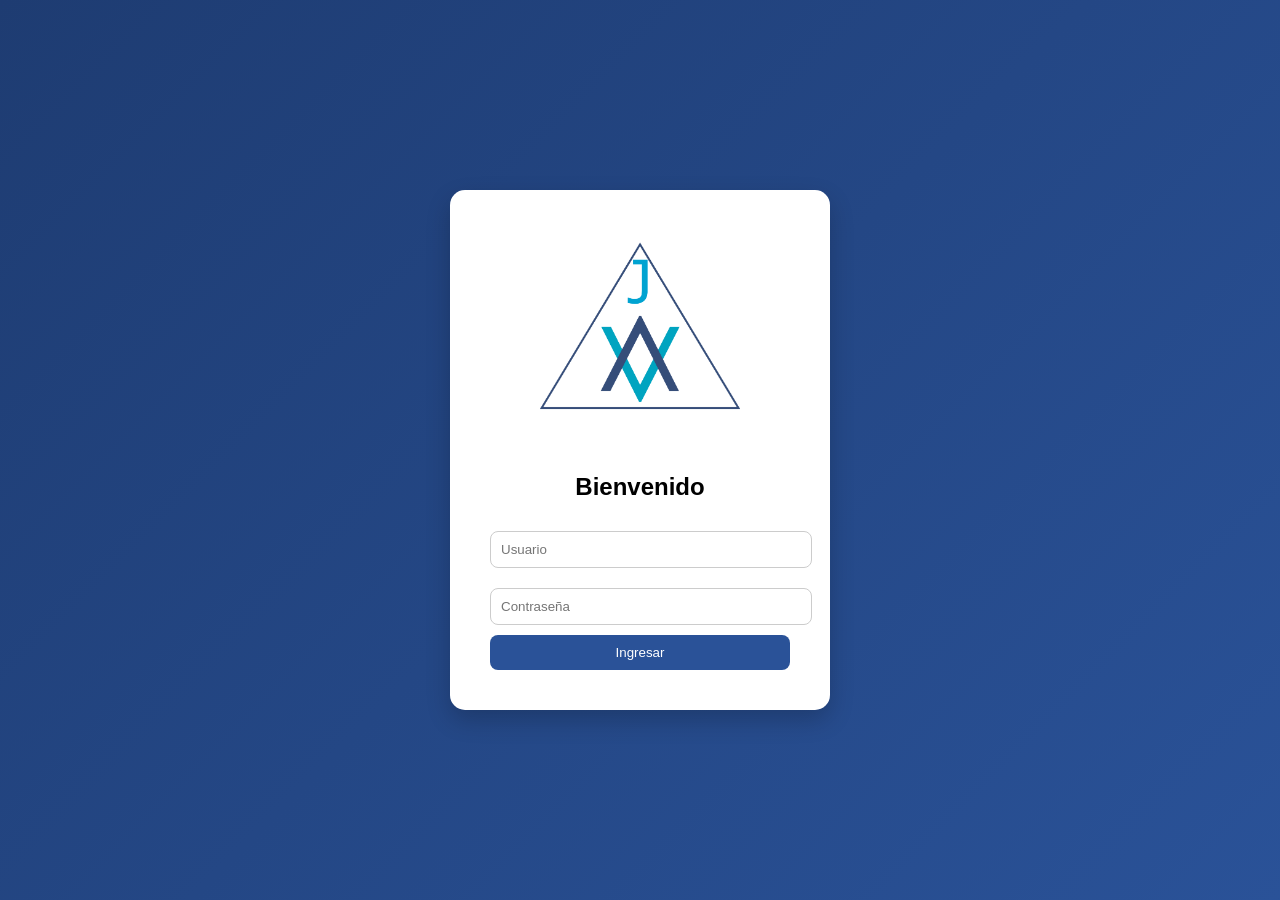
<file: login.html>
<!DOCTYPE html>
<html lang="es">
<head>
<meta charset="UTF-8">
<title>Login</title>
<link rel="stylesheet" href="css/styles.css">
</head>

<body>

<div class="login-container">

    <div class="login-card">

        <img src="images/logo_JVV2.png" class="logo">

        <h2>Bienvenido</h2>

        <form id="loginForm">

            <input type="text" id="username" placeholder="Usuario" required>
            <input type="password" id="password" placeholder="Contraseña" required>

            <button type="submit">Ingresar</button>

        </form>

    </div>

</div>

<script src="js/auth.js"></script>

</body>
</html>
</file>
<file: css/estilos.css>
body {
  --bege: #E6E0D6;
  --cafe-oscuro: #816D4F;
  --cafe-claro: #B29463;
  font-family: 'Barlow', sans-serif;
  /*height: 4000px;*/
  min-height: 100vh;

}
.banner-1{
  background-image: url(../images/heart1.jpg);
}
.banner-2 {
  background-image: url(../images/heart2.jpg);
}

.banner-3{
  background-image: url(../images/heart3.jpg);
}

.banner-4{
  background-image: url(../images/heart4.jpg);
}
.banner-5 {
  background-image: url(../images/heart5.jpg);
}
.banner-footer {
  background-image: url(../images/ladrillos_gold.jpg);
}


.banners_main {
  width: 100%;
  height: 100vh;
  background-repeat: no-repeat;
  background-position: center;
  background-size: cover;
  background-attachment: fixed;

  /* necesario para overlay */
  position: relative;
  display: flex;
}
.banners_main::before {
  content: "";
  position: absolute;
  inset: 0;

  /* ← AQUÍ controlas transparencia */
  background: rgba(0, 0, 0, 0.45);

  z-index: 1;
}
.banners_main > * {
  position: relative;
  z-index: 2;
}

/*banner 2 - con Datos invitado*/
.banners_datos_invitado {
  width: 100%;
  height: 95vh;
  background-repeat: no-repeat;
  background-position: center;
  background-size: cover;
  background-attachment: fixed;

  /* necesario para overlay */
  position: relative;
  display: flex;
}
.banners_datos_invitado::before {
  content: "";
  position: absolute;
  inset: 0;

  /* ← AQUÍ controlas transparencia */
  background: rgba(0, 0, 0, 0.45);

  z-index: 1;
}
.banners_datos_invitado > * {
  position: relative;
  z-index: 2;
}



.banners-mensajes {
  width: 100%;
  height: 20vh;
  background-repeat: no-repeat;
  background-position: center;
  background-size: cover;
  background-attachment: fixed;

  /* necesario para overlay */
  position: relative;
  display: flex;
}
.banners-mensajes::before {
  content: "";
  position: absolute;
  inset: 0;

  /* ← AQUÍ controlas transparencia */
  background: rgba(0, 0, 0, 0.45);

  z-index: 1;
}
.banners-mensajes > * {
  position: relative;
  z-index: 2;
}

/**/
.banners-datos-invitado {
  width: 100%;
  height: 80vh;
  background-repeat: no-repeat;
  background-position: center;
  background-size: cover;
  background-attachment: fixed;

  /* necesario para overlay */
  position: relative;
  display: flex;
}
.banners-datos-invitado::before {
  content: "";
  position: absolute;
  inset: 0;

  /* ← AQUÍ controlas transparencia */
  background: rgba(0, 0, 0, 0.45);

  z-index: 1;
}
.banners-datos-invitado > * {
  position: relative;
  z-index: 2;
}
/**/
.banners-itinerario {
  width: 100%;
  height: 100vh;
  background-repeat: no-repeat;
  background-position: center;
  background-size: cover;
  background-attachment: fixed;

  /* necesario para overlay */
  position: relative;
  display: flex;
}
.banners-itinerario::before {
  content: "";
  position: absolute;
  inset: 0;

  /* ← AQUÍ controlas transparencia */
  background: rgba(0, 0, 0, 0.45);

  z-index: 1;
}
.banners-itinerario > * {
  position: relative;
  z-index: 2;
}
/**/
.banners-ubicacion {
  width: 100%;
  height: 130vh;
  background-repeat: no-repeat;
  background-position: center;
  background-size: cover;
  background-attachment: fixed;

  /* necesario para overlay */
  position: relative;
  display: flex;
}
.banners-ubicacion::before {
  content: "";
  position: absolute;
  inset: 0;

  /* ← AQUÍ controlas transparencia */
  background: rgba(0, 0, 0, 0.45);

  z-index: 1;
}
.banners-ubicacion > * {
  position: relative;
  z-index: 2;
}
/**/






.banners {
  width: 100%;
  height: 40vh;
  background-repeat: no-repeat;
  background-position: center;
  background-size: cover;
  
  /* efecto parallax*/
  background-attachment: fixed;
}

.box-card {
    backdrop-filter: blur(10px);
    background: rgba(255,255,255,0.1);
    border: 1px solid var(--primary);
    border-radius: 20px;
    padding: 15px 20px;
    min-width: 70px;
    text-align: center;
    box-shadow: 0 5px 15px rgba(255,111,177,0.6);
    
}
.box-card-text  {
  font-family: "MonteCarlo", cursive;
  font-weight: 400;
  font-style: normal;
  line-height: 1.3em;
  letter-spacing: 0px;
  color: #ff9acb;
  font-size: 40px;
}
.text-card2  {
  font-family: "MonteCarlo", cursive;
  font-weight: 400;
  font-style: normal;
  line-height: 1.3em;
  letter-spacing: 0px;
  color: #ffffff;
  font-size: 30px;
}

.banners_footer {
  width: 100%;
  height: 15vh;
  color: #000000;
  background-repeat: no-repeat;
  background-position: center;
  background-size: cover;
  
  /* efecto parallax*/
  background-attachment: fixed;
}


.banners-titulo {
  --bs-bg-opacity:.4;
  font-family:'Times New Roman', Times, serif;
  /*opacity: .3;*/
}
.banners-titulo-myparty {
  --bs-bg-opacity:.2;
  font-family:'Times New Roman', Times, serif;
  /*opacity: .3;*/
}

input[type=checkbox] {
  border: 2px solid var(--cafe-claro);
  box-shadow: none;
}

input[type=checkbox]:checked, input[type=checkbox]:focus {
  background-color: var(--cafe-claro);
  border-color: var(--cafe-claro);
  box-shadow: none;
  outline: none;
}
.boton-estandar{
  color: #E6E0D6;
  background-color: #25CC64;
    
}

.boton-estandar:hover{
  color: #E6E0D6;
  background-color:#198754;
}
.form-range::-webkit-slider-thumb,
footer {
  color: aliceblue;
  background-color: #dea7aa;
}

[data-bs-theme="dark"] {
  color: white;

  .nav-link,
  .card-body,
  .offcanvas,
  .accordion,
  .btn {
    --bs-nav-link-color: white;
    --bs-card-color: white;
    --bs-offcanvas-color: white;
    --bs-accordion-color: white;
    --bs-btn-color: white;
  }
}
.montecarlo-regular {
  font-family: "MonteCarlo", cursive;
  font-weight: 400;
  font-style: normal;
  font-size: 100px;
  line-height: 1.3em;
  letter-spacing: 0px;
  color: #191919;
  font-size: 30px;
}
.reloj-montecarlo-regular  {
  font-family: "MonteCarlo", cursive;
  font-weight: 400;
  font-style: normal;
  font-size: 100px;
  line-height: 1.3em;
  letter-spacing: 0px;
  color: #ff9acb;
  font-size: 30px;
}
.confirmar-montecarlo-regular {
  font-family: "MonteCarlo", cursive;
  font-weight: 400;
  font-style: normal;
  line-height: 1.3em;
  letter-spacing: 0px;
  color: #191919;
  font-size: 30px;
  
}


.lora-type {
  font-family: "Lora", serif;
  font-optical-sizing: auto;
   font-size: 50px;
  font-weight: 500;
  font-style: italic;
}
.lora-type2 {
  font-family: "Lora", serif;
  font-optical-sizing: auto;
  font-size: 30px;
  font-weight: 500;
  font-style: italic;
  
}

.itinerario_lora{
  font-family: "Lora", serif;
  font-optical-sizing: auto;
  font-size: 20px;
  font-weight: 500;
  font-style: italic;
  color: #191919;

}
.nota-pases{
  font-family: "Lora", serif;
  font-optical-sizing: auto;
  font-size: 20px;
  font-weight: 500;
  font-style: italic;
  color: #ff9acb;

}
.confirmar_lora{
  font-family: "Lora", serif;
  font-optical-sizing: auto;
  font-size: 20px;
  font-weight: 500;
  font-style: italic;
   color: #191919;

}


div.gallery {
  border: .5px solid #ccc;
}

div.gallery:hover {
  border: .5px solid #777;
}

div.gallery img {
  width: 100%;
  height: auto;
}

div.desc {
  padding: 15px;
  text-align: center;
}

* {
  box-sizing: border-box;
}

.responsive {
  padding: 0 0;
  float: left;
  width: 23.99999%;
}

@media only screen and (max-width: 500px) {
  .responsive {
    width: 29.99999%;
    margin: 3% 0;
  }
}

@media(min-width:768px) {
  .div-novedades {
    width: 696px;
  }
}


.clearfix:after {
  content: "";
  display: table;
  clear: both;
}
.contenedor-flexbox {
  display: flex;
  /*Convertimos al menú en flexbox*/
  justify-content: space-between;
  /*Con esto le indicamos que margine todos los items que se encuentra adentro hacia la derecha e izquierda*/
  align-items: center;
  /*con esto alineamos de manera vertical*/
}

/* GALERÍA COLLAGE  */
#galeria-rosa {
  width: 100%;
  overflow: hidden;
  background: linear-gradient(135deg, #ffd1e8, #ff9acb);
  padding: 30px 0;
}

.galeria-track {
  display: flex;
  gap: 20px;
  width: max-content;
  animation: scrollGaleria 30s linear infinite;
}

.galeria-item {
  width: 110px;
  height: 210px;
  border-radius: 22px;
  background-size: cover;
  background-position: center;
  box-shadow: 0 20px 40px rgba(255, 20, 147, 0.35);
  transition: transform 0.4s ease;
}

.galeria-item:hover {
  transform: scale(1.08);
}

@keyframes scrollGaleria {
  0% { transform: translateX(0); }
  100% { transform: translateX(-50%); }
}

/* Responsive */
@media (max-width: 768px) {
  .galeria-item {
    width: 170px;
    height: 250px;
  }
}

.galeria-item {
  position: relative;
}

.galeria-item::after {
  content: "";
  position: absolute;
  inset: 0;
  background: linear-gradient(
    135deg,
    rgba(255,154,203,0.45),
    rgba(255,105,180,0.25)
  );
  border-radius: 22px;
}


  /*  para el texto**/
.texto-xv {
  font-family: 'MonteCarlo', cursive;
  font-size: 3.7 rem;
  text-align: center;
  color: #FFFFFF;
  letter-spacing: 1px;
  opacity: 0;
  animation: aparecerBrillo 2.5s ease forwards;
}

@keyframes aparecerBrillo {
  0% {
    opacity: 0;
    transform: translateY(20px) scale(0.95);
    text-shadow: none;
  }
  60% {
    opacity: 1;
    transform: translateY(0) scale(1);
    text-shadow: 0 0 10px rgba(255,111,177,0.6);
  }
  100% {
    opacity: 1;
    text-shadow:
      0 0 8px rgba(255,111,177,0.6),
      0 0 16px rgba(255,154,203,0.4);
  }
}

/*fin para el texto nombre quinceañera*/
.texto-name_q {
  font-family: 'MonteCarlo', cursive;
  font-size: 3.5rem;
  text-align: center;

  color: #e72a7f;
  letter-spacing: 2px;
  opacity: 0;
  animation: aparecerBrillo 2.5s ease forwards;
}

@keyframes aparecerBrillo {
  0% {
    opacity: 0;
    transform: translateY(20px) scale(0.95);
    text-shadow: none;
  }
  60% {
    opacity: 1;
    transform: translateY(0) scale(1);
    text-shadow: 0 0 10px rgba(255,111,177,0.6);
  }
  100% {
    opacity: 1;
    text-shadow:
      0 0 8px rgba(255,111,177,0.6),
      0 0 16px rgba(255,154,203,0.4);
  }
}

/*fin para el nombre quinceañera*/

/* texto tipeado*/
/*.texto-xv-typing {
  font-family: 'MonteCarlo', cursive;
  font-size: 3.8rem;
  text-align: center;
  color: #ff4fa3;
  letter-spacing: 3px;
}*/

.texto-xv-typing span {
  opacity: 0;
  display: inline-block;
  transform: translateY(20px);

  animation: letraAparece 0.45s ease forwards;
  animation-delay: calc(var(--i) * 0.12s);
}

.texto-xv-typing span {
  opacity: 0;
  display: inline-block;
  transform: translateY(20px);
  animation: letraAparece 0.5s ease forwards;
}

/* retraso progresivo */
.texto-xv-typing span:nth-child(1)  { animation-delay: 0.1s; }
.texto-xv-typing span:nth-child(2)  { animation-delay: 0.2s; }
.texto-xv-typing span:nth-child(3)  { animation-delay: 0.3s; }
.texto-xv-typing span:nth-child(4)  { animation-delay: 0.4s; }
.texto-xv-typing span:nth-child(5)  { animation-delay: 0.5s; }
.texto-xv-typing span:nth-child(6)  { animation-delay: 0.6s; }
.texto-xv-typing span:nth-child(7)  { animation-delay: 0.7s; }
.texto-xv-typing span:nth-child(8)  { animation-delay: 0.8s; }
.texto-xv-typing span:nth-child(9)  { animation-delay: 0.9s; }
.texto-xv-typing span:nth-child(10) { animation-delay: 1.0s; }
.texto-xv-typing span:nth-child(11) { animation-delay: 1.1s; }

@keyframes letraAparece {
  to {
    opacity: 1;
    transform: translateY(0);
  }
}

/* responsive */
@media (max-width: 768px) {
  .texto-xv-typing {
    font-size: 2.6rem;
  }
}

/* para texrtos mas largos*/

.texto-xv-typing {
  font-family: 'MonteCarlo', cursive;
  font-size: 3 rem;
  text-align: center;
  color: #FFFFFF;
  /*letter-spacing: 1px;*/
    /*letter-spacing: 1px;*/

  animation: brilloFinal 1.2s ease forwards;
  animation-delay: calc(var(--total) * 0.12s);
}

.texto-xv-typing span {
  opacity: 0;
  display: inline-block;
  transform: translateY(20px);
  animation: letraAparece 0.45s ease forwards;
  animation-delay: calc(var(--i) * 0.12s);
}

@keyframes letraAparece {
  to {
    opacity: 1;
    transform: translateY(0);
  }
}

@keyframes brilloFinal {
  to {
    text-shadow:
      0 0 6px rgba(255,79,163,0.5),
      0 0 14px rgba(255,154,203,0.4);
  }
}
/*  esrilo para cards
.tarjeta-apreciable {
  background: linear-gradient(
    135deg,
    #f9c5d1,
    #fbc2eb,
    #fddde6
  );
  border: none;
  border-radius: 18px;
  box-shadow: 0 8px 25px rgba(233, 150, 190, 0.35);
}

/* texto */
.tarjeta-cards {
  background: linear-gradient(
    135deg,
    #f9c5d1,
    #fbc2eb,
    #fddde6
  );
  border: none;
  border-radius: 18px;
  box-shadow: 0 8px 25px rgba(233, 150, 190, 0.35);
}

/* texto */
.tarjeta-apreciable h2,
.tarjeta-apreciable p {
  color: #5a2a3a;
}

.tarjeta-apreciable {
  background: linear-gradient(
    135deg,
    rgba(249,197,209,0.85),
    rgba(251,194,235,0.85)
  );
  backdrop-filter: blur(6px);
}

/*  reloj retrocedso  */

/* VARIABLES EDITABLES */
:root {
    --countdown-bg: rgba(255,255,255,0.1);
    --countdown-border: var(--primary);
    --countdown-text: var(--primary);
    --countdown-font: 'Poppins', sans-serif;
}

/* CONTENEDOR */
.countdown-container {
  
    display: flex;
    justify-content: center;
    gap: 10px;
    flex-wrap: wrap;
    margin-top: 25px;
}

/* CAJAS */
.time-box {
    backdrop-filter: blur(10px);
    background: var(--countdown-bg);
    border: 1px solid var(--countdown-border);
    border-radius: 20px;
    padding: 15px 15px;
    min-width: 70px;
    text-align: center;
    box-shadow: 0 5px 20px rgba(255,111,177,0.6);
}

/* NÚMEROS */
.time-box span {
    font-size: 1.3
    rem;
    font-weight: bold;
    color: var(--countdown-text);
    font-family: var(--countdown-font);
    
}

/* TEXTO */
.time-box small {
    display: block;
    font-size: .8em;
    color: var(--countdown-text);
    opacity: 0.7;
}

/* RESPONSIVE */
@media (min-width: 768px) {
    .time-box span {
        font-size: 2.5rem;
    }
}
/* fin reloj retroceso */



.texto-xv_grande {
    text-align: center;
    font-family: "Gabriela", Sans-serif;
    font-size: 50px;
    font-weight: 400;
    text-shadow: 2px 0px 2px #000000;
    color: #FFFFFF;
}
.texto-xv-chico  {
    text-align: center;
    font-family: "Gabriela", Sans-serif;
    font-size: 30px;
    font-weight: 400;
    text-shadow: 2px 0px 2px #000000;
    color: #FFFFFF;
}
</file>
<file: css/estilos-panel.css>
body {
  --bege: #E6E0D6;
  --cafe-oscuro: #816D4F;
  --cafe-claro: #B29463;
  font-family: 'Barlow', sans-serif;
  /*height: 4000px;*/
  min-height: 100vh;

}

.banners_main {
  width: 100%;
  height: 100vh;
  background-repeat: no-repeat;
  background-position: center;
  background-size: cover;
  
  /* efecto parallax*/
  background-attachment: fixed;
}
.banners {
  width: 100%;
  height: 30vh;
  background-repeat: no-repeat;
  background-position: center;
  background-size: cover;
  
  /* efecto parallax*/
  background-attachment: fixed;
}
.banners_footer {
  width: 100%;
  height: 20vh;
  background-repeat: no-repeat;
  background-position: center;
  background-size: cover;
  
  /* efecto parallax*/
  background-attachment: fixed;
}

input[type=checkbox] {
  border: 2px solid var(--cafe-claro);
  box-shadow: none;
}

input[type=checkbox]:checked, input[type=checkbox]:focus {
  background-color: var(--cafe-claro);
  border-color: var(--cafe-claro);
  box-shadow: none;
  outline: none;
}
.boton-estandar{
  color: #E6E0D6;
  background-color: #25CC64;
    
}
.boton-estandar-panel {
  color: #E6E0D6;
}


.boton-estandar:hover{
  color: #E6E0D6;
  background-color:#198754;
}
.form-range::-webkit-slider-thumb,
footer {
  color: aliceblue;
  background-color: #dea7aa;
}

.montecarlo-regular {
  font-family: "MonteCarlo", cursive;
  font-weight: 400;
  font-style: normal;
  font-size: 100px;
  line-height: 1.3em;
  letter-spacing: 0px;
  color: #191919;
  font-size: 30px;
}
.confirmar-montecarlo-regular {
  font-family: "MonteCarlo", cursive;
  font-weight: 400;
  font-style: normal;
  line-height: 1.3em;
  letter-spacing: 0px;
  color: #191919;
  font-size: 30px;
  
}


.lora-type {
  font-family: "Lora", serif;
  font-optical-sizing: auto;
   font-size: 50px;
  font-weight: 500;
  font-style: italic;
}
.lora-type2 {
  font-family: "Lora", serif;
  font-optical-sizing: auto;
  font-size: 30px;
  font-weight: 500;
  font-style: italic;
  
}

.itinerario_lora{
  font-family: "Lora", serif;
  font-optical-sizing: auto;
  font-size: 20px;
  font-weight: 500;
  font-style: italic;
  color: #191919;

}
.confirmar_lora{
  font-family: "Lora", serif;
  font-optical-sizing: auto;
  font-size: 20px;
  font-weight: 500;
  font-style: italic;
   color: #191919;

}


div.gallery {
  border: .5px solid #ccc;
}

div.gallery:hover {
  border: .5px solid #777;
}

div.gallery img {
  width: 100%;
  height: auto;
}

div.desc {
  padding: 15px;
  text-align: center;
}

* {
  box-sizing: border-box;
}

.responsive {
  padding: 0 0;
  float: left;
  width: 23.99999%;
}

@media only screen and (max-width: 500px) {
  .responsive {
    width: 29.99999%;
    margin: 3% 0;
  }
}

@media(min-width:768px) {
  .div-novedades {
    width: 696px;
  }
}


.clearfix:after {
  content: "";
  display: table;
  clear: both;
}
.contenedor-flexbox {
  display: flex;
  /*Convertimos al menú en flexbox*/
  justify-content: space-between;
  /*Con esto le indicamos que margine todos los items que se encuentra adentro hacia la derecha e izquierda*/
  align-items: center;
  /*con esto alineamos de manera vertical*/
}
.header{
    display:flex;
    justify-content:space-between;
    align-items:center;
    background:#1e3c72;
    color:white;
    padding:15px 25px;
    margin-bottom:20px;
}

.logo-area{
    font-weight:bold;
    font-size:18px;
}

.user-area{
    display:flex;
    align-items:center;
    gap:15px;
}

.user-area button{
    background:#ff4d4d;
    border:none;
    color:white;
    padding:6px 12px;
    border-radius:6px;
    cursor:pointer;
}

.user-area button:hover{
    background:#cc0000;
}

.card{
    border-radius:12px;
    transition:0.3s;
}

.card:hover{
    transform:translateY(-5px);
    box-shadow:0 10px 25px rgba(0,0,0,0.15);
}
</file>
<file: css/styles.css>
body{
    margin:0;
    font-family: Arial, sans-serif;
    background: linear-gradient(135deg, #1e3c72, #2a5298);
    height:100vh;
    display:flex;
    justify-content:center;
    align-items:center;
}

.login-container{
    width:100%;
    display:flex;
    justify-content:center;
    align-items:center;
}

.login-card{
    background:white;
    padding:40px;
    border-radius:15px;
    width:300px;
    text-align:center;
    box-shadow:0 10px 25px rgba(0,0,0,0.2);
}

.logo{
    width:200px;
    margin-bottom:15px;
}

.login-card h2{
    margin-bottom:20px;
}

.login-card input{
    width:100%;
    padding:10px;
    margin:10px 0;
    border-radius:8px;
    border:1px solid #ccc;
}

.login-card button{
    width:100%;
    padding:10px;
    border:none;
    background:#2a5298;
    color:white;
    border-radius:8px;
    cursor:pointer;
}

.login-card button:hover{
    background:#1e3c72;
}
</file>
